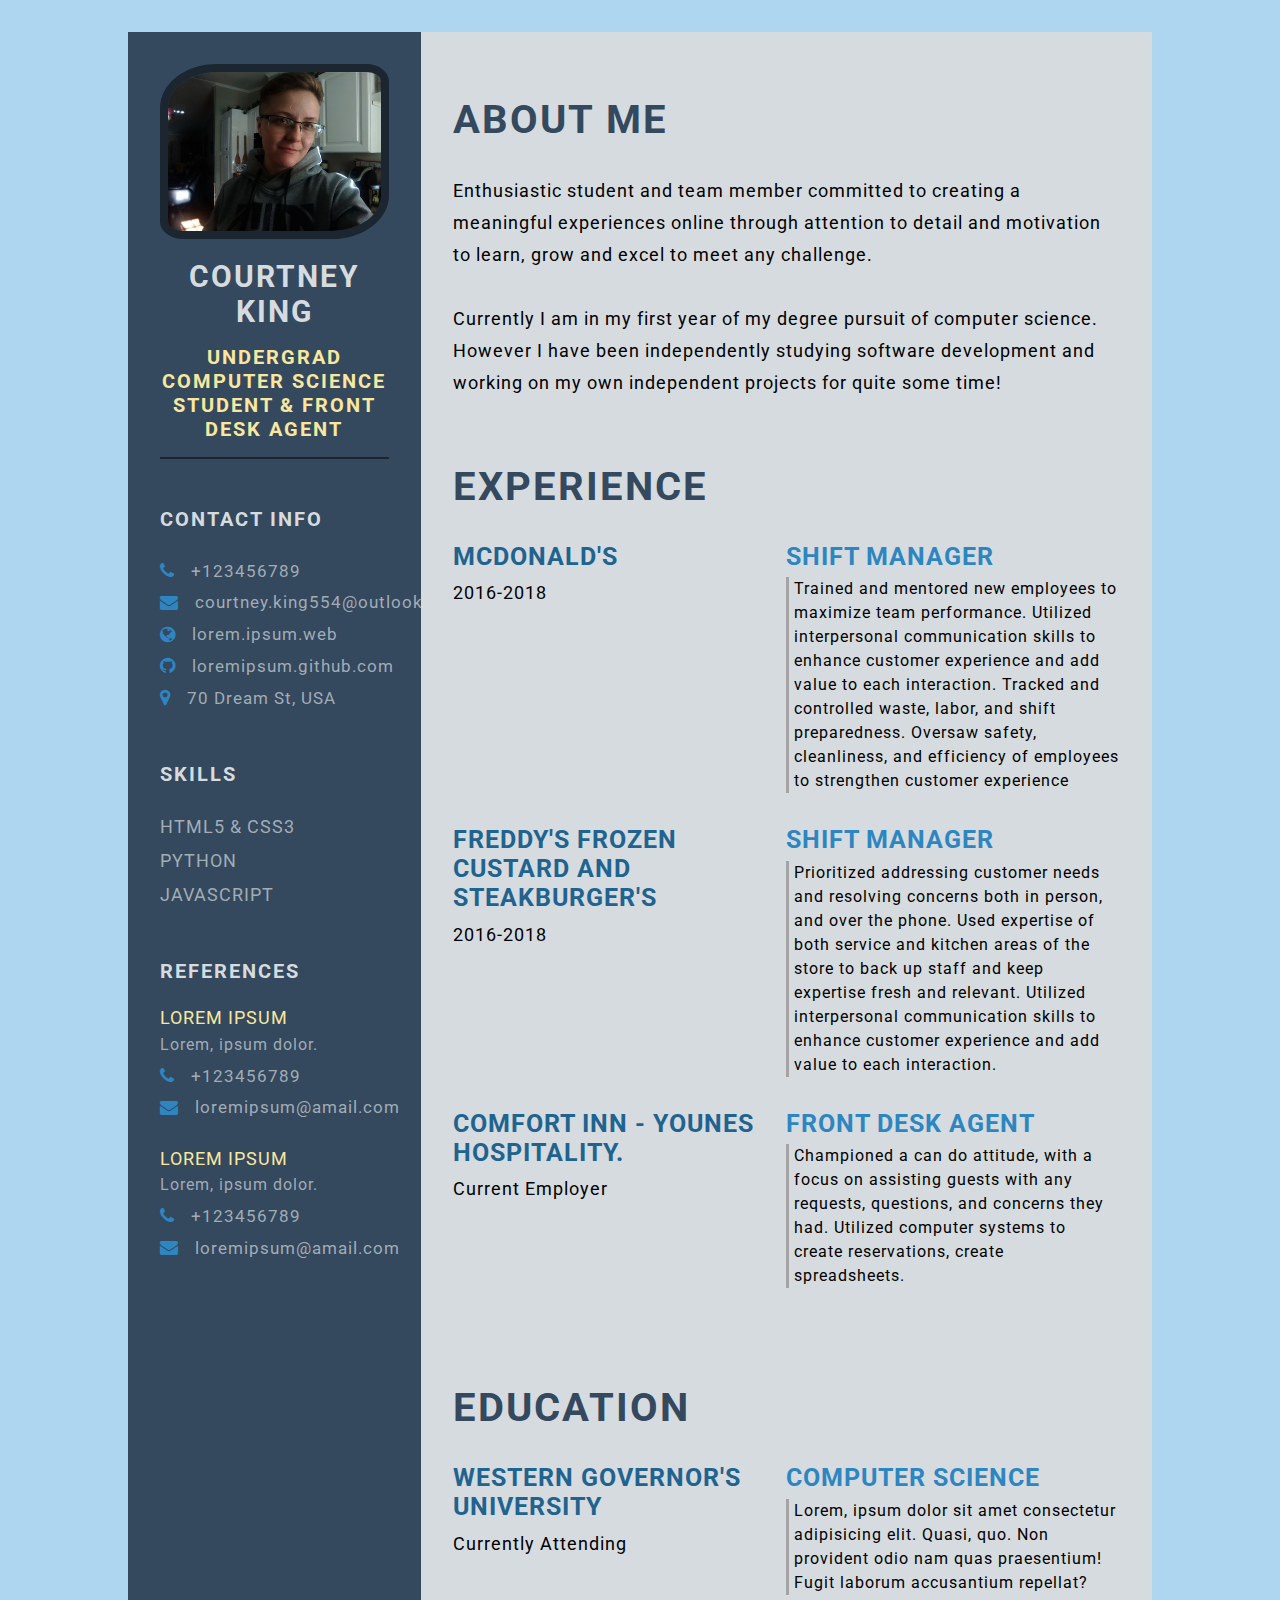
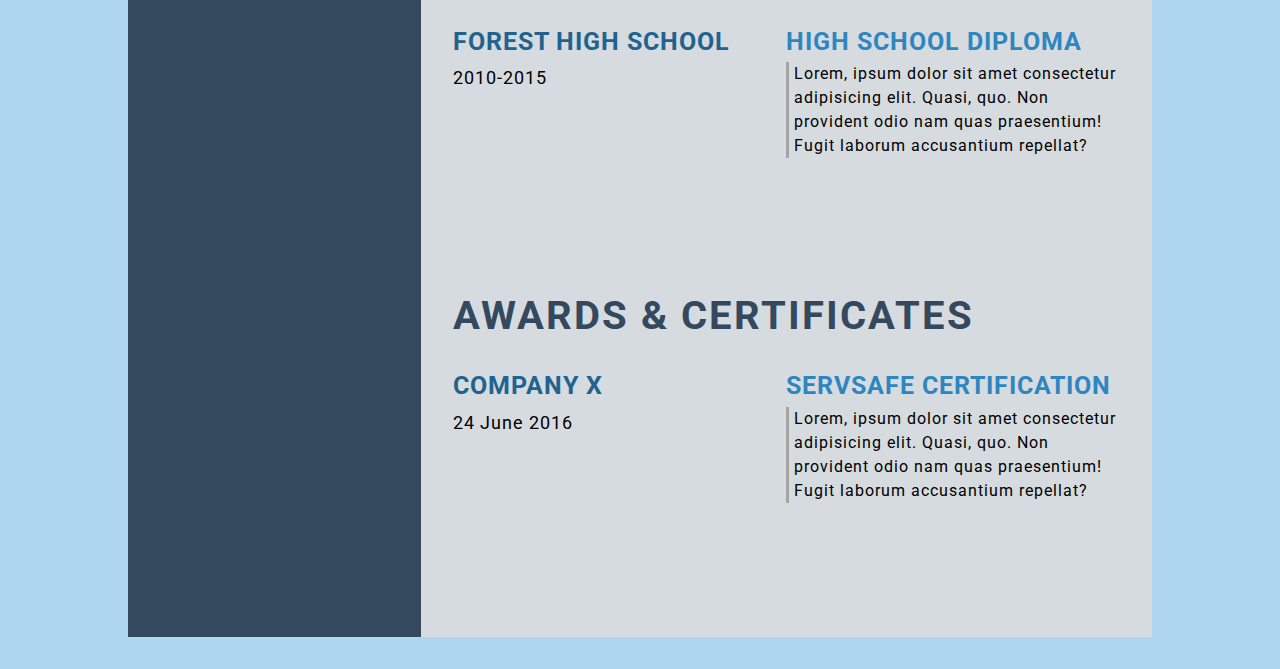
<file: resume/index.html>
<!DOCTYPE html>
<html lang="en">
<head>
    <meta charset="UTF-8">
    <meta http-equiv="X-UA-Compatible" content="IE=edge">
    <meta name="viewport" content="width=device-width, initial-scale=1.0">
    <title>HTML & CSS Resume Template</title>

    <!-- Google font  -->
    <link rel="preconnect" href="https://fonts.googleapis.com">
    <link rel="preconnect" href="https://fonts.gstatic.com" crossorigin>
    <link href="https://fonts.googleapis.com/css2?family=Roboto:ital,wght@0,100;0,300;0,400;0,700;1,100;1,300;1,400;1,700&display=swap" rel="stylesheet">

    <!-- font-awesome -->
    <link rel="stylesheet" href="https://cdnjs.cloudflare.com/ajax/libs/font-awesome/4.7.0/css/font-awesome.min.css">

    <!-- Custom CSS -->
    <link rel="stylesheet" href="css/style.css">
    <!--resume template source:
    https://github.com/FahadulShadhin/Resume-template
    This template was really fun to use, thanks so much for building!-->
</head>
<body>
    <main class="resume-contents">
        <section class="left-section">
            <div class="left-section-contents">
                <div class="profile">
                    <img class="profile-image" src="img/profile.jpg" alt="Profile image">
                    <p class="name">Courtney King</p>
                    <p class="profession">Undergrad Computer Science Student & Front Desk Agent</p>
                </div>
                <div class="contact-info">
                    <p class="left-title">Contact Info</p>
                    <ul>
                        <li><i class="fa fa-phone"></i>+123456789
                        </li>
                        <li><i class="fa fa-envelope"></i>courtney.king554@outlook.com
                        </li>
                        <li><i class="fa fa-globe"></i>lorem.ipsum.web
                        </li>
                        <li><i class="fa fa-github"></i>loremipsum.github.com
                        </li>
                        <li><i class="fa fa-map-marker"></i>70 Dream St, USA
                        </li>
                    </ul>
                </div>
                <div class="skills">
                    <p class="left-title">Skills</p>
                    <ul>
                        <li><p>HTML5 & CSS3</p></li>
                        <li><p>Python</p></li>
                        <li><p>JavaScript</p></li>
                        <!-- <li><p>HTML5 & CSS3</p></li>
                        <li><p>SQL, MySql</p></li>
                        <li><p>Git & GitHub</p></li>
                        <li><p>Linux, Bash/Shell</p></li> -->
                    </ul>
                </div>

                <div class="references">
                    <p class="left-title">References</p>
                    <div class="refer">
                        <p class="referance-name">Lorem ipsum</p>
                        <p class="referance-profession">Lorem, ipsum dolor.</p>
                        <ul>
                            <li>
                                <i class="fa fa-phone"></i>
                                +123456789
                            </li>
                            <li>
                                <i class="fa fa-envelope"></i>
                                loremipsum@amail.com
                            </li>
                        </ul>
                    </div>
                    <div class="refer">
                        <p class="referance-name">Lorem ipsum</p>
                        <p class="referance-profession">Lorem, ipsum dolor.</p>
                        <ul>
                            <li>
                                <i class="fa fa-phone"></i>
                                +123456789
                            </li>
                            <li>
                                <i class="fa fa-envelope"></i>
                                loremipsum@amail.com
                            </li>
                        </ul>
                    </div>
                </div>
            </div>
        </section>

        <section class="right-section">
            <div class="right-section-contents">
                <section class="about gap">
                    <div class="right-title">About Me</div>
                    <p class="about-me-contents">
                        Enthusiastic student and team member committed to creating a meaningful experiences online through attention to detail and motivation to learn, grow and excel to meet any challenge.<br>
                        <br> Currently I am in my first year of my degree pursuit of computer science. However I have been independently studying software development and working on my own independent projects for quite some time!
                    </p>
                </section>

                <section class="experience gap">
                    <div class="right-title">Experience</div>
                    <div class="experience-contents">
                        <div class="exp-left">
                            <p class="exp-company-name">Mcdonald's</p>
                            <p class="exp-time-period">2016-2018</p>
                        </div>
                        <div class="exp-right">
                            <p class="exp-position">Shift Manager</p>
                            <p class="exp-desc">
                                Trained and mentored new employees to maximize team performance. Utilized interpersonal communication skills to enhance customer experience and add value to each interaction. Tracked and controlled waste, labor, and shift preparedness. Oversaw safety, cleanliness, and efficiency of employees to strengthen customer experience
                            </p>
                        </div>
                    </div>
                    <div class="experience-contents">
                        <div class="exp-left">
                            <p class="exp-company-name">Freddy's Frozen Custard and Steakburger's</p>
                            <p class="exp-time-period">2016-2018</p>
                        </div>
                        <div class="exp-right">
                            <p class="exp-position">Shift Manager</p>
                            <p class="exp-desc">
                                Prioritized addressing customer needs and resolving concerns both in person, and over the phone. Used expertise of both service and kitchen areas of the store to back up staff and keep expertise fresh and relevant. Utilized interpersonal communication skills to enhance customer experience and add value to each interaction.
                            </p>
                        </div>
                    </div>
                    <div class="experience-contents">
                        <div class="exp-left">
                            <p class="exp-company-name">Comfort Inn - Younes Hospitality.</p>
                            <p class="exp-time-period">Current Employer</p>
                        </div>
                        <div class="exp-right">
                            <p class="exp-position">Front Desk Agent</p>
                            <p class="exp-desc">
                                Championed a can do attitude, with a focus on assisting guests with any requests, questions, and concerns they had. Utilized computer systems to create reservations, create spreadsheets. 
                            </p>
                        </div>
                    </div>
                </section>

                <section class="education gap">
                    <div class="right-title">Education</div>
                    <div class="education-contents">
                        <div class="education-left">
                            <p class="education-school-name">Western Governor's University</p>
                            <p class="educationp-time-period">Currently Attending</p>
                        </div>
                        <div class="education-right">
                            <p class="education-subject">Computer Science</p>
                            <p class="education-desc">
                                Lorem, ipsum dolor sit amet consectetur adipisicing elit. Quasi, quo. Non provident odio nam quas praesentium! 
                                Fugit laborum accusantium repellat?
                            </p>
                        </div>
                    </div>
                    <div class="education-contents">
                        <div class="education-left">
                            <p class="education-school-name">Forest High School</p>
                            <p class="educationp-time-period">2010-2015</p>
                        </div>
                        <div class="education-right">
                            <p class="education-subject">High School Diploma</p>
                            <p class="education-desc">
                                Lorem, ipsum dolor sit amet consectetur adipisicing elit. Quasi, quo. Non provident odio nam quas praesentium! 
                                Fugit laborum accusantium repellat?
                            </p>
                        </div>
                    </div>
                    <div class="education-contents">
                        <div class="education-left">
                            <p class="education-school-name"></p>
                            <p class="educationp-time-period"></p>
                        </div>
                        <div class="education-right">
                            <p class="education-subject"></p>
                            <p class="education-desc">
                                
                            </p>
                        </div>
                    </div>
                </section>

                <section class="awards gap">
                    <div class="right-title">Awards & Certificates</div>
                    <div class="awards-contents">
                        <div class="awards-left">
                            <p class="awards-company-name">Company x</p>
                            <p class="awards-time-period">24 June 2016</p>
                        </div>
                        <div class="awards-right">
                            <p class="awards-name">ServSafe Certification</p>
                            <p class="awards-desc">
                                Lorem, ipsum dolor sit amet consectetur adipisicing elit. Quasi, quo. Non provident odio nam quas praesentium! 
                                Fugit laborum accusantium repellat?
                            </p>
                        </div>
                    </div>
                    <div class="awards-contents">
                        <div class="awards-left">
                            <p class="awards-company-name"></p>
                            <p class="awards-time-period"></p>
                        </div>
                        <div class="awards-right">
                            <p class="awards-name"></p>
                            <p class="awards-desc">
                                
                            </p>
                        </div>
                    </div>
                </section>
            </div>
        </section>
    </main>
</body>
</html>
</file>
<file: resume/css/style.css>
* {
    margin: 0;
    padding: 0;
    box-sizing: border-box;
    list-style: none;
    font-family: 'Roboto', sans-serif;
}

body {
    background-color: #AED6F1;
}

.resume-contents {
    min-height: 100vh;
    width: 80%;
    margin: 2rem auto;
    display: grid;
    grid-template-columns: repeat(7, 1fr);
}

.left-section {
    grid-column: span 2;
    height: 100%;
    background-color: #34495E;
}

.right-section {
    grid-column: span 5;
    height: 100%;
    background-color: #D6DBDF;
}

.left-section-contents{
    padding: 2rem 2rem;
}

.profile {
    width: 100%;
    border-bottom: 2px solid #1B2631;
}

.profile .profile-image {
    width: 100%;
    border-radius: 25% 10%;
    border: 8px solid #1B2631;
}

.name {
    color: #D6DBDF;
    font-size: 30px;
    letter-spacing: 2px;
    text-transform: uppercase;
    text-align: center;
    font-weight: bold;
    padding: 1rem 0;
}

.profession {
    color: #F9E79F;
    font-size: 20px;
    text-transform: uppercase;
    text-align: center;
    letter-spacing: 2px;
    font-weight: bold;
    padding-bottom: 1rem;
}

/* .contact-info { border-bottom: 2px solid #1B2631; } */
.left-title {
    color: #D6DBDF;
    font-size: 20px;
    letter-spacing: 2px;
    text-transform: uppercase;
    font-weight: bold;
    display: flex;
    align-items: center;
    padding-top: 3rem;
}

.contact-info ul {
    padding-top: 1.5rem;
}

.contact-info ul li,
.references ul li {
    padding: .4rem 0;
    display: flex;
    align-items: center;
    color: #d6dbdfaf;
    letter-spacing: 1px;
    font-size: 16.5px;
}

.contact-info ul li i,
.references ul li i {
    padding-right: 1rem;
    font-size: 18px;
    color: #2E86C1;
}

.skills ul {
    padding-top: 1.5rem;
}
.skills ul li p {
    padding: .4rem 0;
    color: #d6dbdfaf;
    font-size: 18px;
    letter-spacing: 1px;
    display: flex;
    align-items: center;
    text-transform: uppercase;
}

.referance-name {
    padding-top: 1.5rem;
    padding-bottom: .4rem;
    font-size: 18px;
    color: #F9E79F;
    letter-spacing: 1px;
    text-transform: uppercase;
}

.referance-profession {
    font-size: 16px;
    color: #d6dbdfaf;
    letter-spacing: 1px;
    /* text-transform: uppercase; */
    padding-bottom: .4rem;
}


.right-section-contents {
    padding: 2rem 2rem;
}

.right-title {
    color: #34495E;
    font-size: 40px;
    letter-spacing: 2px;
    text-transform: uppercase;
    font-weight: bold;
    display: flex;
    align-items: center;
    padding: 2rem 0;
    position: relative;
}

.gap {
    padding-bottom: 2rem;
}
.about-me-contents {
    font-size: 18px;
    letter-spacing: 1px;
    line-height: 2rem;
}

.experience-contents,
.education-contents,
.awards-contents {
    display: grid;
    grid-template-columns: repeat(2, 1fr);
    padding-bottom: 2rem;
}

.exp-company-name,
.education-school-name,
.awards-company-name {
    font-size: 25px;
    font-weight: bold;
    text-transform: uppercase;
    letter-spacing: 1px;
    color: #21638f;
    padding-bottom: .4rem;
}

.exp-time-period,
.educationp-time-period,
.awards-time-period {
    font-size: 18px;
    letter-spacing: 1px;
    line-height: 2rem;
}

.exp-position,
.education-subject,
.awards-name {
    font-size: 25px;
    font-weight: bold;
    text-transform: uppercase;
    letter-spacing: 1px;
    color: #2E86C1;
    padding-bottom: .4rem;
}

.exp-desc,
.education-desc,
.awards-desc {
    font-size: 16px;
    letter-spacing: 1px;
    line-height: 1.5rem;
    border-left: 3px solid #a5a3a3;
    padding-left: 5px;
}

/* Media queries */
@media screen and (max-width:780px) {
    .experience-contents,
    .education-contents,
    .awards-contents {
        grid-template-columns: repeat(1, 1fr);
    }
}

@media screen and (max-width:780px) {
    .left-section {
        grid-column: span 3;
    }
    
    .right-section {
        grid-column: span 4;
    }
    
}

@media screen and (max-width:1200px) {
    .resume-contents {
        grid-template-columns: repeat(1, 1fr);
    }
}

@media screen and (max-width:390px) {
    .resume-contents {
        width: 100%;
        margin: 0 auto;
    }

    .name {
        font-size: 20px;
    }

    .profession {
        font-size: 18px;
    }

    .left-title {
        font-size: 18px;
    }

    .right-title {
        font-size: 18px;
    }

    .contact-info ul li,
    .references ul li {
        font-size: 12px;
    }

    .contact-info ul li i,
    .references ul li i {
        /* padding-right: 1rem; */
        font-size: 12px;
    }

    .skills ul li p {
        font-size: 12px;
    }

    .about-me-contents {
        font-size: 16px;
        line-height: 1.5rem;
    }

    .exp-company-name,
    .education-school-name,
    .awards-company-name {
        font-size: 18px;
    }

    .exp-time-period,
    .educationp-time-period,
    .awards-time-period {
        font-size: 16px;
    }

    .exp-position,
    .education-subject,
    .awards-name {
        font-size: 18px;
    }
}
</file>
